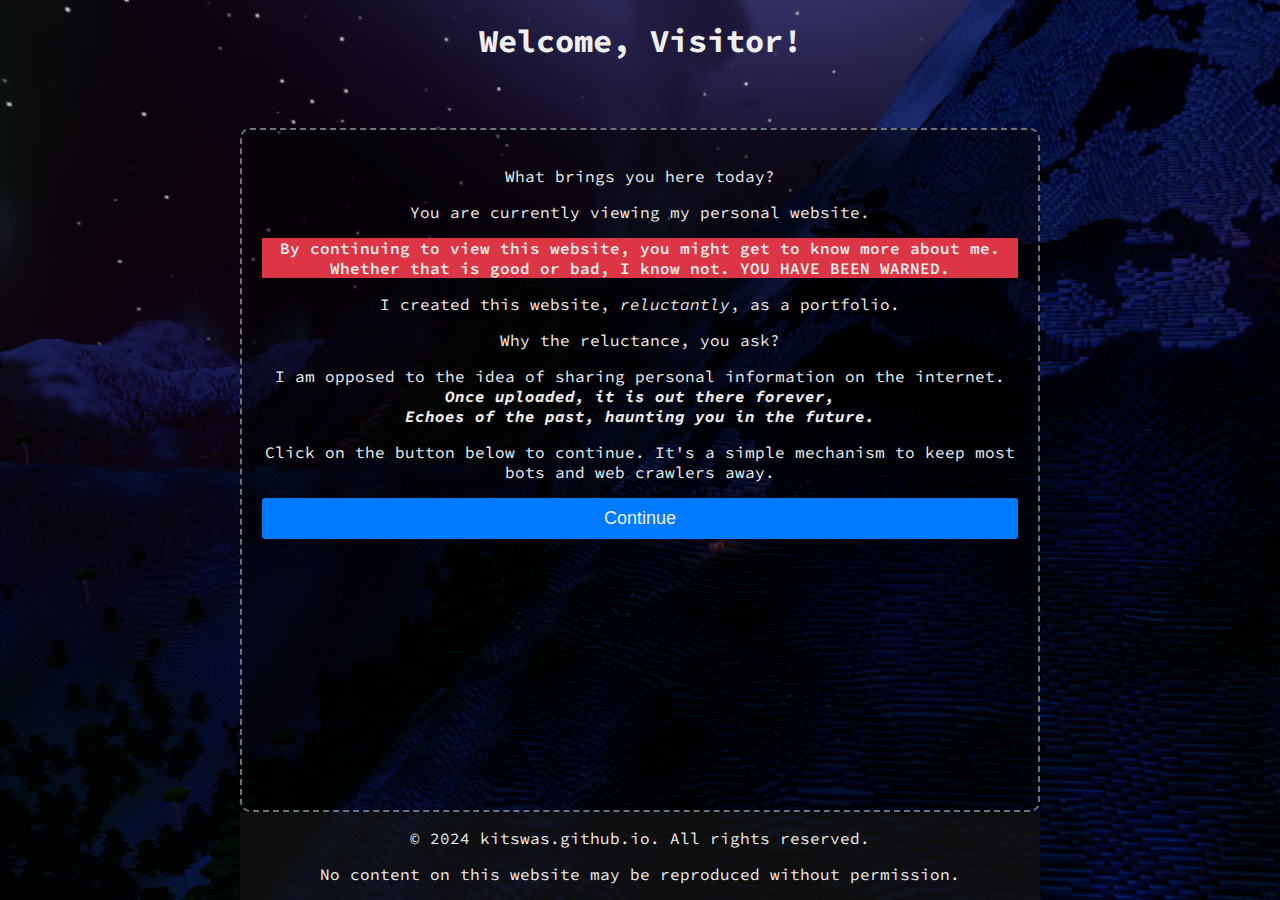
<file: index.html>
<!DOCTYPE html>

<html lang="en-IN">
  <head>
    <meta charset="UTF-8" />
    <meta http-equiv="X-UA-Compatible" content="IE=edge" />
    <meta name="viewport" content="width=device-width, initial-scale=1" />

    <meta
      name="description"
      content="Swastik Pal (kitswas) - personal website and portfolio showcasing projects, open-source work, and contact information."
    />

    <!-- Bot directives -->
    <meta name="robots" content="nofollow, noimageindex, noarchive" />

    <title>kitswas.github.io</title>

    <!-- Preconnects for performance -->
    <link rel="preconnect" href="https://fonts.googleapis.com" />
    <link rel="preconnect" href="https://fonts.gstatic.com" crossorigin />

    <!-- Resources here -->
    <link rel="stylesheet" href="assets/css/styles.css" />
    <link rel="stylesheet" href="assets/css/anim.css" />
    <link
      href="https://fonts.googleapis.com/css2?family=Source+Code+Pro:ital,wght@0,200..900;1,200..900&display=swap"
      rel="stylesheet"
    />

    <!-- Favicon here -->
    <!-- link rel="shortcut icon" type="image/x-icon" href="/favicon.ico" -->
  </head>

  <body class="anim-page">
    <h1 class="anim-fade">Welcome, Visitor!</h1>

    <main id="main_content" class="anim-slide-up">
      <p>What brings you here today?</p>

      <p>You are currently viewing my personal website.</p>
      <p class="danger">
        By continuing to view this website, you might get to know more about me.
        <br />
        Whether that is good or bad, I know not. YOU HAVE BEEN WARNED.
      </p>

      <p>I created this website, <i>reluctantly</i>, as a portfolio.</p>

      <p>Why the reluctance, you ask?</p>

      <p>
        I am opposed to the idea of sharing personal information on the
        internet.
        <br />
        <b>
          <i>
            Once uploaded, it is out there forever, <br />
            Echoes of the past, haunting you in the future.
          </i>
        </b>
      </p>

      <p>
        Click on the button below to continue. It's a simple mechanism to keep
        most bots and web crawlers away.
      </p>

      <script src="assets/js/load.js" async></script>
      <div class="warning">
        <noscript>
          <b>JavaScript is disabled in your browser.</b>
          <b>Without it, you may not proceed.</b>
        </noscript>
      </div>

      <button
        id="load_button"
        class="anim-pop"
        onclick="loadPage()"
        type="button"
      >
        Continue
      </button>
    </main>

    <footer class="anim-fade-delay">
      <p>&copy; 2024 kitswas.github.io. All rights reserved.</p>
      <p>No content on this website may be reproduced without permission.</p>
    </footer>

    <script src="assets/js/bgpan.js" async></script>
    <script src="assets/js/backend.js" defer></script>
  </body>
</html>
</file>
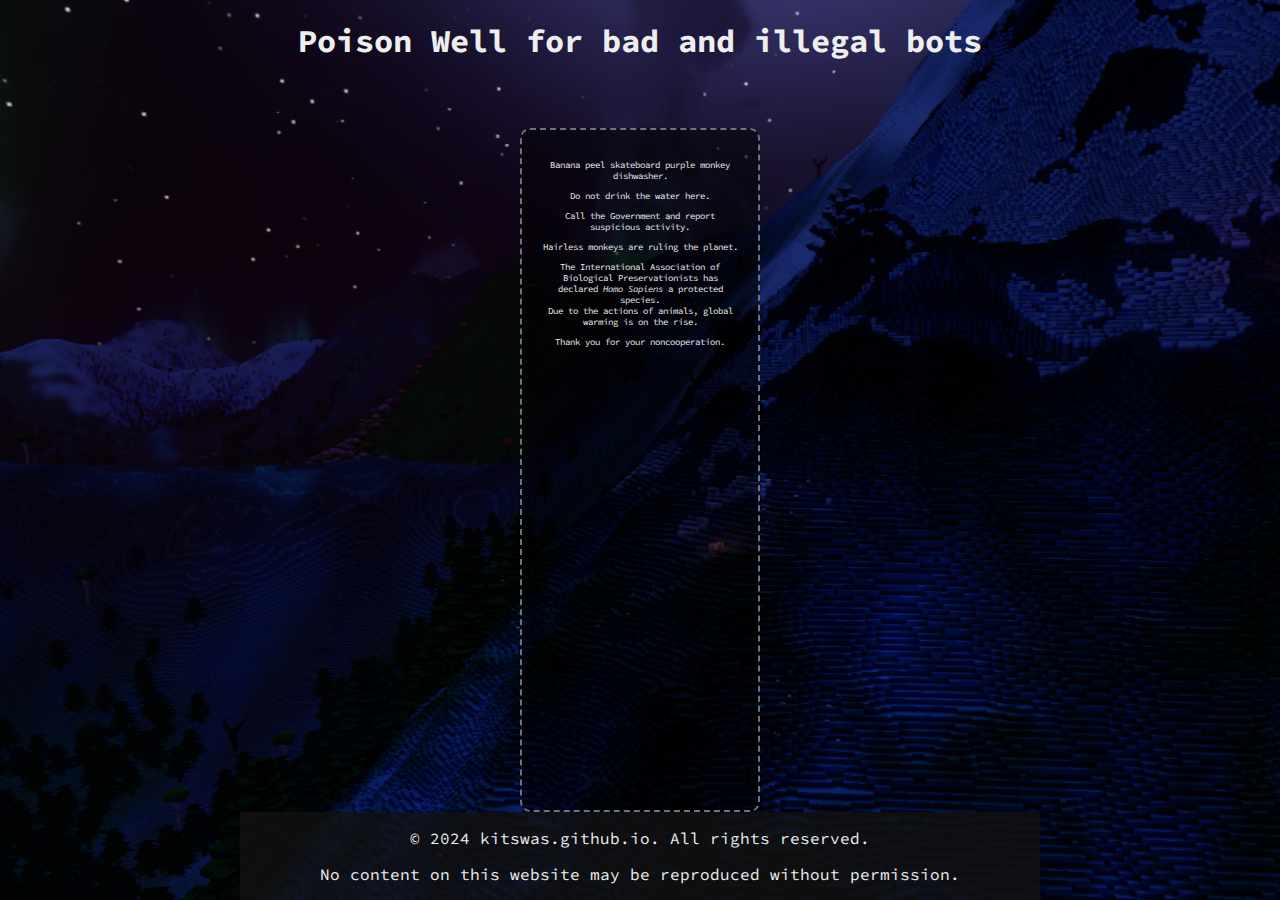
<file: content/well.html>
<!DOCTYPE html>

<html lang="en-IN">
  <head>
    <meta charset="UTF-8" />
    <meta http-equiv="X-UA-Compatible" content="IE=edge" />
    <meta name="viewport" content="width=device-width, initial-scale=1" />

    <!-- Keep the search bots away -->
    <meta name="robots" content="noindex, nofollow, noimageindex, noarchive" />

    <title>Personal Website</title>

    <link rel="stylesheet" href="../assets/css/styles.css" />

    <!-- Fonts here -->
    <link rel="preconnect" href="https://fonts.googleapis.com" />
    <link rel="preconnect" href="https://fonts.gstatic.com" crossorigin />
    <link
      href="https://fonts.googleapis.com/css2?family=Source+Code+Pro:ital,wght@0,200..900;1,200..900&display=swap"
      rel="stylesheet"
    />

    <!-- Favicon here -->
    <!-- link rel="shortcut icon" type="image/x-icon" href="/favicon.ico" -->
  </head>

  <body>
    <h1>Poison Well for bad and illegal bots</h1>

    <main id="main_content" class="well">
      <p>Banana peel skateboard purple monkey dishwasher.</p>
      <p>Do not drink the water here.</p>
      <p>Call the Government and report suspicious activity.</p>
      <p>Hairless monkeys are ruling the planet.</p>
      <p>
        The International Association of Biological Preservationists has
        declared <i>Homo Sapiens</i> a protected species.<br />
        Due to the actions of animals, global warming is on the rise.
      </p>
      <p>Thank you for your noncooperation.</p>
    </main>

    <footer>
      <p>&copy; 2024 kitswas.github.io. All rights reserved.</p>
      <p>No content on this website may be reproduced without permission.</p>
    </footer>
  </body>
</html>
</file>
<file: assets/css/styles.css>
* {
  box-sizing: border-box;
}

/* Variables */
:root {
  --primary-color: #007bff;
  --secondary-color: #6c757d;
  --success-color: #28a745;
  --danger-color: #dc3545;
  --warning-color: #ffc107;
  --info-color: #17a2b8;
  --light-foreground: #eee;
  --light-background: #f8f9fa;
  --dark-foreground: #343a40;
  --dark-background: #111;
}

body {
  font-family: "Source Code Pro", monospace;
  margin: 0;
  padding: 0;
  display: flex;
  flex-direction: column;
  justify-content: space-evenly;
  align-items: center;
  max-width: 100vw;
  min-height: 100vh;
  max-height: 100vh;
  background-color: var(--dark-background);
  background-image: url(../img/screenshot_1723752769100.webp);
  background-position: center;
  background-size: auto 100vh;
  background-repeat: no-repeat;
  color: var(--light-foreground);
  overflow-x: hidden;
}

p {
  width: 100%;
  text-align: center;
  overflow-x: auto;
}

a {
  color: var(--info-color);
  font-weight: bold;
  /* No underline */
  text-decoration: none;
}

h1 {
  text-align: center;
  height: 10vh;
}

body > * {
  max-width: min(80%, 800px);
}

button {
  padding: 10px;
  background-color: var(--primary-color);
  color: var(--light-foreground);
  border: none;
  border-radius: 3px;
  cursor: pointer;
}

img {
  border-radius: 1%;
}

main {
  overflow-y: auto;
  scrollbar-width: none;
  height: 80vh;
  /* Translucent background */
  background-color: rgba(0, 0, 0, 0.5);
  color: var(--light-foreground);
  border: 2px dashed var(--secondary-color);
  padding: 20px;
  border-radius: 10px;
}

.well {
  font-size: xx-small;
  max-width: min(90%, 240px);
}

footer {
  position: sticky;
  bottom: 0;
  background-color: color-mix(
    in srgb,
    var(--dark-background) 80%,
    transparent 20%
  );
  height: fit-content;
  width: 100%;
}

.danger {
  background-color: var(--danger-color);
  font-weight: 600;
}

.warning {
  color: var(--warning-color);
}

#load_button {
  width: 100%;
  font-size: large;
}

input,
textarea {
  background-color: var(--dark-background);
  color: var(--light-foreground);
  border: 1px solid var(--light-foreground);
  padding: 5px;
  border-radius: 3px;
  vertical-align: middle;
}

.social {
  width: 80%;
  max-width: min(80%, 640px);
  display: flex;
  flex-direction: row;
  justify-content: space-between;
  margin-bottom: 10px;
  column-gap: 10px;
}

.social a {
  display: inline-block;
  width: 50%;
  text-align: center;
  word-wrap: break-word;
}

.social img {
  vertical-align: middle;
}

a:hover {
  filter: brightness(1.2);
}

q {
  display: block;
  font-style: italic;
  border-left: 4px solid var(--secondary-color);
  border-right: 4px solid var(--secondary-color);
  border-radius: 0.5rem;
  padding: 0.5rem 1rem;
}

form {
  padding: 10px;
}

form * {
  margin-bottom: 5px;
}

form input {
  width: 40%;
  max-width: 50%;
  margin-right: 8%;
}

form textarea {
  width: 100%;
  height: 100px;
  resize: vertical;
}

.form-footer {
  display: flex;
  justify-content: space-between;
  align-items: center;
}

.info {
  position: relative;
  display: inline-flex;
  align-items: center;
  flex-grow: 1;
  justify-content: flex-end;
  max-height: initial;
  font-size: small;
  color: var(--secondary-color);
}

.info .toggle {
  cursor: pointer;
  user-select: none;
  margin: 5px;
  color: var(--info-color);
  background-color: var(--light-foreground);
  border-radius: 50%;
  width: 1rem;
  height: 1rem;
  display: flex;
  justify-content: center;
  font-weight: bold;
}

.info .info-text {
  display: none;
  position: absolute;
  width: max(240px, 80%);
  max-width: 600px;
  height: fit-content;
  word-wrap: normal;
  background-color: var(--dark-foreground);
  color: var(--light-foreground);
  padding: 8px 12px;
  border-radius: 4px;
  font-size: small;
  border: 1px solid var(--secondary-color);
  z-index: 100;
  box-shadow: 0 2px 8px rgba(0, 0, 0, 0.5);
  right: 1rem;
  transform: translateY(-50%);
}

.info.show .info-text {
  display: block;
}
</file>
<file: assets/css/anim.css>
@keyframes fadeInUp {
  from {
    opacity: 0;
    transform: translateY(8px);
  }
  to {
    opacity: 1;
    transform: translateY(0);
  }
}

@keyframes pop {
  0% {
    transform: scale(1);
  }
  50% {
    transform: scale(1.04);
  }
  100% {
    transform: scale(1);
  }
}

@keyframes bgPan {
  0% {
    background-position: right center;
  }
  50% {
    background-position: left center;
  }
  100% {
    background-position: right center;
  }
}

/* Apply a gentle page fade/slide for the main children */
.anim-page > * {
  animation: fadeInUp 650ms cubic-bezier(0.2, 0.9, 0.2, 1) both;
}

h1.anim-fade {
  animation: fadeInUp 820ms cubic-bezier(0.2, 0.9, 0.2, 1) both;
}

main.anim-slide-up {
  animation: fadeInUp 900ms cubic-bezier(0.2, 0.9, 0.2, 1) both;
}

/* Stagger paragraphs in the main area for a pleasant flow */
main p {
  animation: fadeInUp 700ms ease both;
}
main p:nth-of-type(1) {
  animation-delay: 120ms;
}
main p:nth-of-type(2) {
  animation-delay: 240ms;
}
main p:nth-of-type(3) {
  animation-delay: 360ms;
}
main p:nth-of-type(4) {
  animation-delay: 480ms;
}
main p:nth-of-type(5) {
  animation-delay: 600ms;
}
main p:nth-of-type(6) {
  animation-delay: 720ms;
}
main p:nth-of-type(7) {
  animation-delay: 840ms;
}
main p:nth-of-type(8) {
  animation-delay: 960ms;
}

/* Subtle continuous background movement */
body.anim-page {
  animation: bgPan linear infinite;
  /* Ensure pan doesn't expose edges. Use cover to fill viewport and crop sides. */
  background-size: cover;
  background-attachment: fixed;
}

/* Button micro-interactions */
#load_button.anim-pop {
  animation: pop 1800ms ease-in-out;
  transition: transform 150ms ease, box-shadow 150ms ease;
}
#load_button.anim-pop:hover,
#load_button.anim-pop:focus {
  transform: scale(1.02);
  animation-play-state: paused;
  box-shadow: 0 8px 20px rgba(0, 0, 0, 0.35);
}

/* Footer entrance */
footer.anim-fade-delay {
  animation: fadeInUp 900ms ease both;
  animation-delay: 1s;
}

/* Reduce motion preference respect */
@media (prefers-reduced-motion: reduce) {
  .anim-page > *,
  h1.anim-fade,
  main.anim-slide-up,
  main p,
  #load_button.anim-pop,
  footer.anim-fade-delay {
    animation: none !important;
    transition: none !important;
  }
  body.anim-page {
    animation: none !important;
    background-attachment: scroll;
  }
}
</file>
